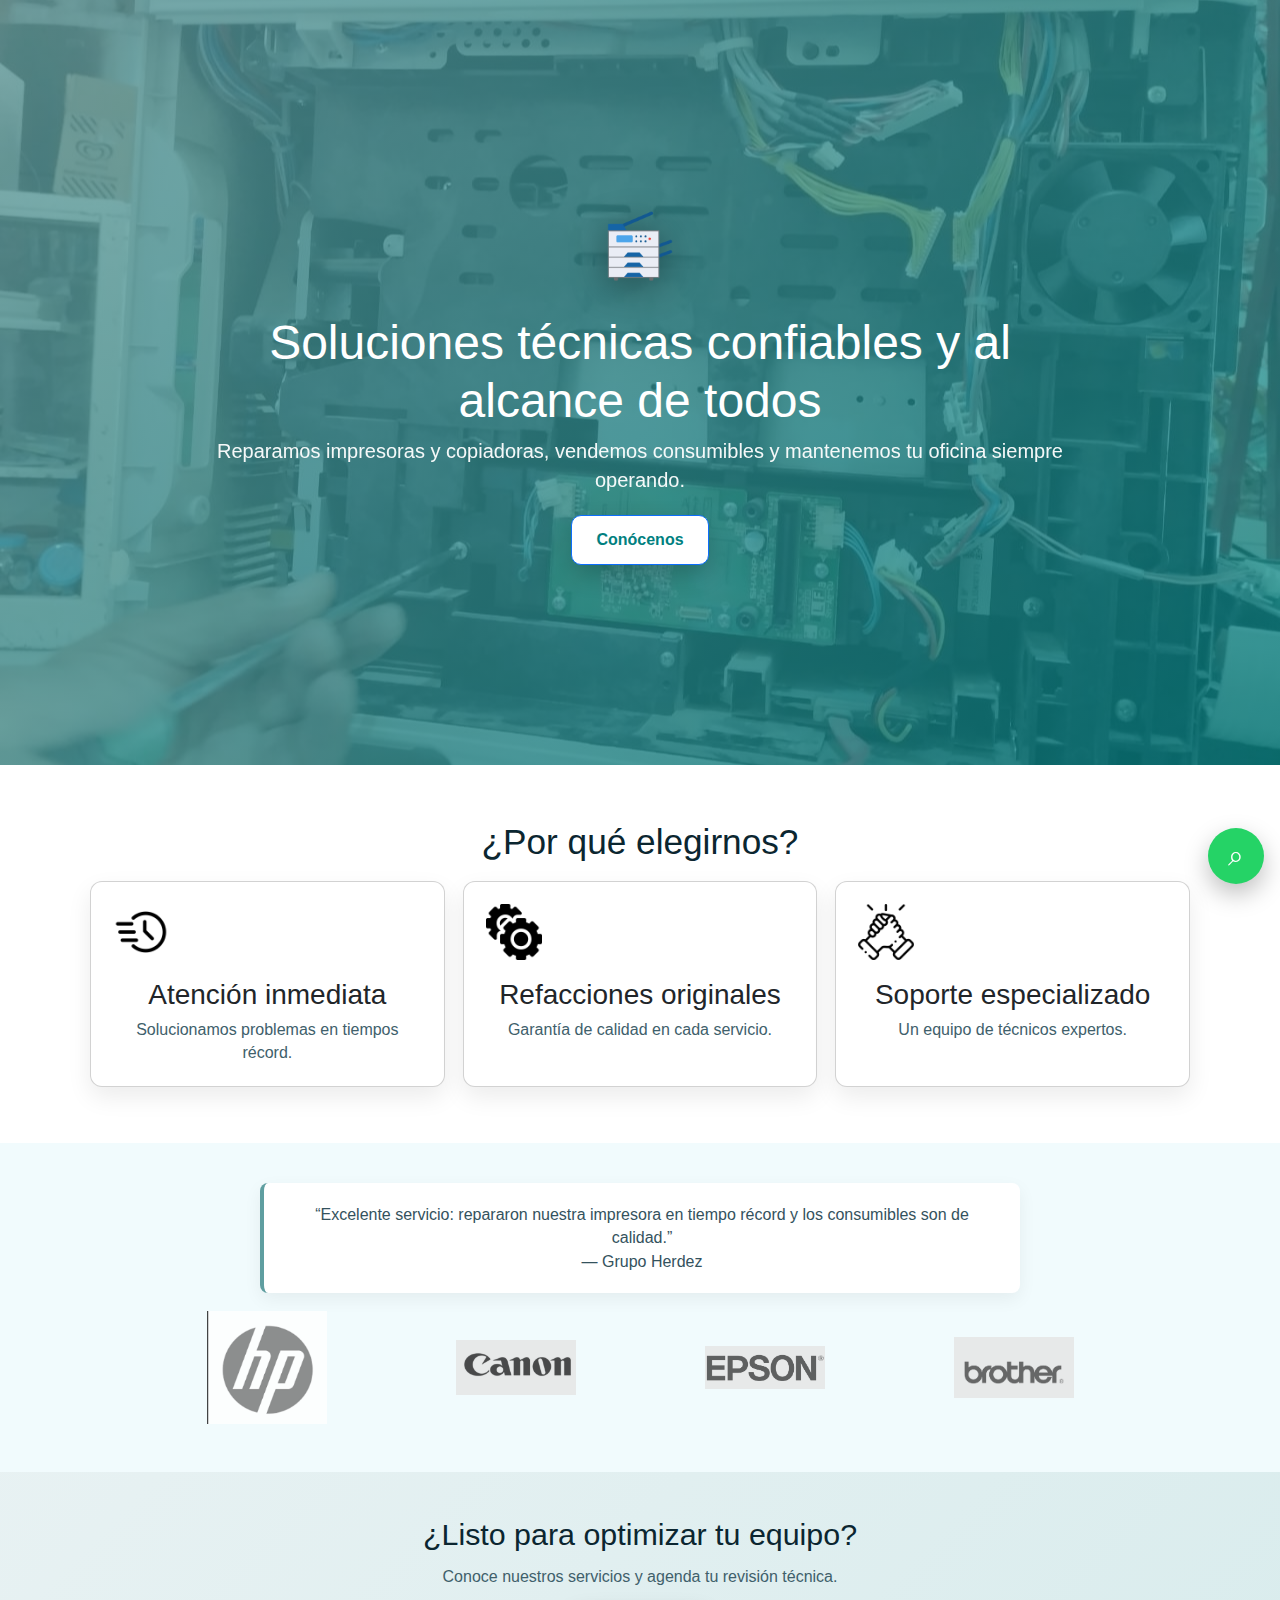
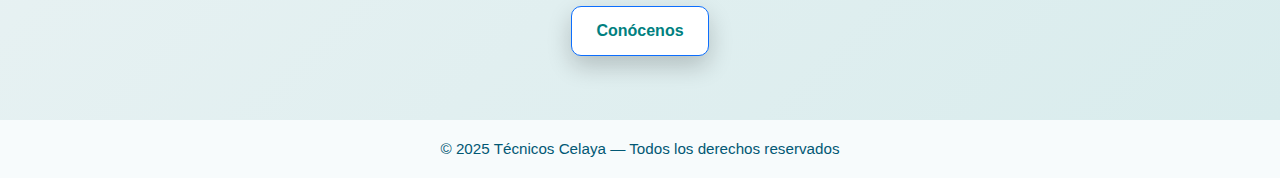
<file: index.html>
<!DOCTYPE html>
<html lang="es">
<head>
  <meta charset="UTF-8" />
  <meta name="viewport" content="width=device-width, initial-scale=1.0" />
  <title>Técnicos Celaya</title>

  <!-- SEO básico -->
  <meta name="description" content="Servicios técnicos de reparación y mantenimiento de impresoras y copiadoras en Celaya. Atención inmediata, refacciones originales y soporte especializado." />
  <meta property="og:title" content="Técnicos Celaya" />
  <meta property="og:description" content="Soluciones técnicas confiables y al alcance de todos." />
  <meta property="og:type" content="website" />
  <meta property="og:url" content="./" />

  <link rel="icon" href="favicon.ico" />


  <link href="https://cdn.jsdelivr.net/npm/bootstrap@5.3.3/dist/css/bootstrap.min.css" rel="stylesheet">


  <link rel="stylesheet" href="estilos/landing.css" />
</head>
<body>



  <header class="hero" role="banner" aria-label="Sección principal">
    <div class="hero-inner">
      <img class="logo-hero" src="imagenes/fotocopia.png" alt="Logo Técnicos Celaya" />
      <h1>Soluciones técnicas confiables y al alcance de todos</h1>
      <p class="tagline">Reparamos impresoras y copiadoras, vendemos consumibles y mantenemos tu oficina siempre operando.</p>
      <a href="home.html" class="btn btn-primary" aria-label="Ir a la página con información completa">Conócenos</a>
    </div>
  </header>

  <section class="beneficios" aria-label="Beneficios">
    <h2>¿Por qué elegirnos?</h2>
    <div class="cards">
      <article class="card">
        <img src="imagenes/rapidez.png" alt="Rapidez" />
        <h3>Atención inmediata</h3>
        <p>Solucionamos problemas en tiempos récord.</p>
      </article>
      <article class="card">
        <img src="imagenes/refacciones.png" alt="Refacciones" />
        <h3>Refacciones originales</h3>
        <p>Garantía de calidad en cada servicio.</p>
      </article>
      <article class="card">
        <img src="imagenes/soporte.png" alt="Soporte" />
        <h3>Soporte especializado</h3>
        <p>Un equipo de técnicos expertos.</p>
      </article>
    </div>
  </section>

  <section class="social-proof" aria-label="Opiniones y confianza">
    <blockquote>
      “Excelente servicio: repararon nuestra impresora en tiempo récord y los consumibles son de calidad.”
      <br>— Grupo Herdez
    </blockquote>
    <div class="logos" aria-label="Marcas con las que trabajamos">
      <img src="imagenes/hp.png" alt="HP" />
      <img src="imagenes/canon.png" alt="Canon" />
      <img src="imagenes/epson.png" alt="Epson" />
      <img src="imagenes/brother.png" alt="Brother" />
    </div>
  </section>


  <section class="cta-final" aria-label="Llamado a la acción">
    <h3>¿Listo para optimizar tu equipo?</h3>
    <p>Conoce nuestros servicios y agenda tu revisión técnica.</p>
    <a href="home.html" class="btn btn-primary" aria-label="Ir a la página con información completa">Conócenos</a>
  </section>


  <a class="wa" href="https://wa.me/5214611234567?text=Hola%20T%C3%A9cnicos%20Celaya,%20quiero%20una%20cotizaci%C3%B3n" target="_blank" rel="noopener" aria-label="Contáctanos por WhatsApp">⌕</a>

  <footer>
    © 2025 Técnicos Celaya — Todos los derechos reservados
  </footer>

  <!-- Bootstrap JS -->
  <script src="https://cdn.jsdelivr.net/npm/bootstrap@5.3.3/dist/js/bootstrap.bundle.min.js"></script>
</body>
</html>
</file>
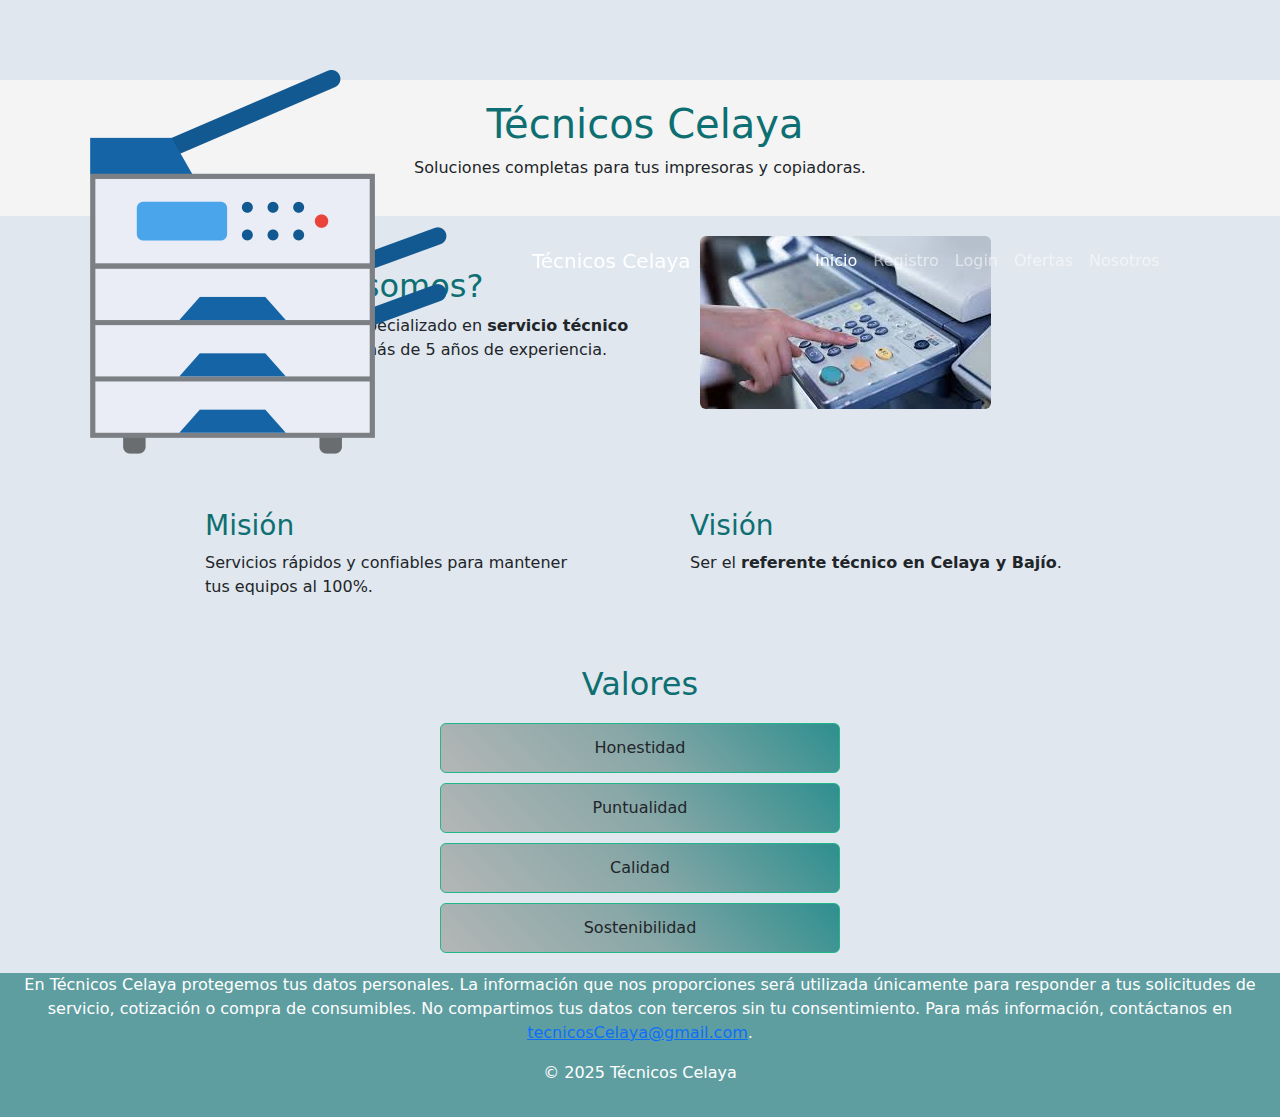
<file: aboutus.html>
<!DOCTYPE html>
<html lang="es">
<head>
  <meta charset="UTF-8" />
  <meta name="viewport" content="width=device-width, initial-scale=1.0"/>
  <title>Sobre nosotros | Técnicos Celaya</title>

  <!-- Bootstrap 5 -->
  <link href="https://cdn.jsdelivr.net/npm/bootstrap@5.3.3/dist/css/bootstrap.min.css" rel="stylesheet">

  <!-- Estilos propios -->
  <link rel="stylesheet" href="estilos/estilo.css">
  <link rel="stylesheet" href="estilos/menu.css">
  <link rel="stylesheet" href="estilos/aboutus.css">

</head>

<body>

  <!-- MENÚ BOOTSTRAP -->
  <nav class="navbar navbar-expand-lg navbar-dark fixed-top navbar-celaya">
  <div class="container-fluid">
    <a class="navbar-brand d-flex align-items-center" href="index.html" aria-label="Ir a inicio">
      <img src="imagenes/fotocopia.png" alt="Logo Técnicos Celaya" class="me-2">
      Técnicos Celaya
    </a>

    <button class="navbar-toggler" type="button" data-bs-toggle="collapse"
            data-bs-target="#menuPrincipal" aria-controls="menuPrincipal"
            aria-expanded="false" aria-label="Abrir menú de navegación">
      <span class="navbar-toggler-icon"></span>
    </button>

    <div class="collapse navbar-collapse justify-content-center" id="menuPrincipal">
      <ul class="navbar-nav mx-auto mb-2 mb-lg-0">
        <li class="nav-item"><a class="nav-link active" aria-current="page" href="home.html">Inicio</a></li>
        <li class="nav-item"><a class="nav-link" href="registro.html">Registro</a></li>
        <li class="nav-item"><a class="nav-link" href="login.html">Login</a></li>
        <li class="nav-item"><a class="nav-link" href="ofertas.html">Ofertas</a></li>
        <li class="nav-item"><a class="nav-link" href="aboutus.html">Nosotros</a></li>
      </ul>
    </div>
  </div>
</nav>

  <main>
    <section class="inicial">
      <h1>Técnicos Celaya</h1>
      <p>Soluciones completas para tus impresoras y copiadoras.</p>
    </section>

    <section class="contenedor quienes-somos">
      <div class="texto">
        <h2>¿Quiénes somos?</h2>
        <p>Somos un equipo especializado en <strong>servicio técnico de impresión</strong> con más de 5 años de experiencia.</p>
      </div>
      <div class="imagen">
        <img src="imagenes/trabajador.jpeg" alt="Equipo técnico en impresión">
      </div>
    </section>

    <section class="contenedor grid-2">
      <article>
        <h3>Misión</h3>
        <p>Servicios rápidos y confiables para mantener tus equipos al 100%.</p>
      </article>
      <article>
        <h3>Visión</h3>
        <p>Ser el <strong>referente técnico en Celaya y Bajío</strong>.</p>
      </article>
    </section>

    <section class="contenedor">
      <h2 id="valores">Valores</h2>
      <ul class="lista">
        <li>Honestidad</li>
        <li>Puntualidad</li>
        <li>Calidad</li>
        <li>Sostenibilidad</li>
      </ul>
    </section>
  </main>

  <footer>
    <p>
      En Técnicos Celaya protegemos tus datos personales. La información que nos
      proporciones será utilizada únicamente para responder a tus solicitudes de
      servicio, cotización o compra de consumibles. No compartimos tus datos con
      terceros sin tu consentimiento. Para más información, contáctanos en 
      <a href="mailto:tecnicosCelaya@gmail.com">tecnicosCelaya@gmail.com</a>.
    </p>
    <p>© 2025 Técnicos Celaya</p>
  </footer>

  <!-- JS Bootstrap -->
  <script src="https://cdn.jsdelivr.net/npm/bootstrap@5.3.3/dist/js/bootstrap.bundle.min.js"></script>

  <script>
    (function() {
      const navbar = document.querySelector(".navbar");
      let lastScrollY = window.scrollY;

      window.addEventListener("scroll", () => {
        if (window.scrollY > lastScrollY && window.scrollY > 50) {
          navbar.classList.add("hide-on-scroll");
        } else {
          navbar.classList.remove("hide-on-scroll");
        }
        lastScrollY = window.scrollY;
      });
    })();
  </script>

</body>
</html>
</file>
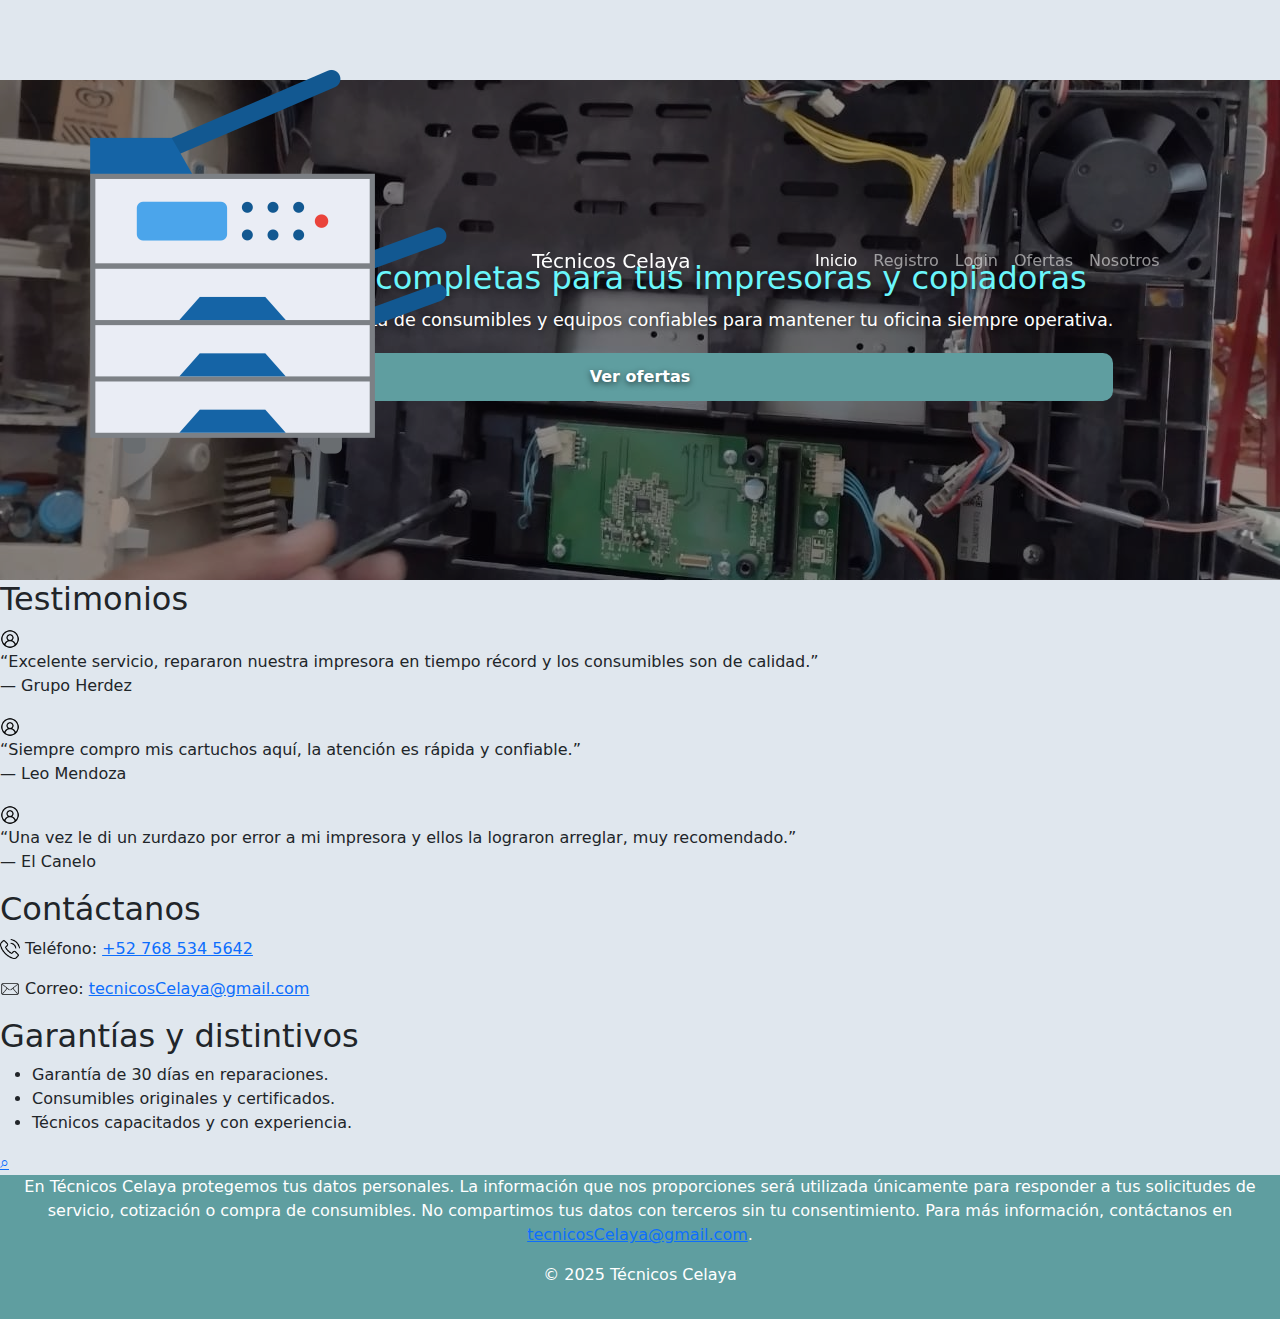
<file: home.html>
<!doctype html>
<html lang="es">
  <head>
    <meta charset="utf-8" />
    <title>Soluciones completas para tus impresoras y copiadoras</title>

    <!-- Bootstrap 5 CSS -->
    <link href="https://cdn.jsdelivr.net/npm/bootstrap@5.3.3/dist/css/bootstrap.min.css" rel="stylesheet">

    <!--  estilos -->
    <link rel="stylesheet" href="estilos/estilo.css">
    <link rel="stylesheet" href="estilos/menu.css">

    <meta name="viewport" content="width=device-width, initial-scale=1.0" />
  </head>
  <body>

    <!-- NAVBAR BOOTSTRAP -->
    <nav class="navbar navbar-expand-lg navbar-dark fixed-top navbar-celaya">
  <div class="container-fluid">
    <a class="navbar-brand d-flex align-items-center" href="index.html" aria-label="Ir a inicio">
      <img src="imagenes/fotocopia.png" alt="Logo Técnicos Celaya" class="me-2">
      Técnicos Celaya
    </a>

    <button class="navbar-toggler" type="button" data-bs-toggle="collapse"
            data-bs-target="#menuPrincipal" aria-controls="menuPrincipal"
            aria-expanded="false" aria-label="Abrir menú de navegación">
      <span class="navbar-toggler-icon"></span>
    </button>

    <div class="collapse navbar-collapse justify-content-center" id="menuPrincipal">
      <ul class="navbar-nav mx-auto mb-2 mb-lg-0">
        <li class="nav-item"><a class="nav-link active" aria-current="page" href="home.html">Inicio</a></li>
        <li class="nav-item"><a class="nav-link" href="registro.html">Registro</a></li>
        <li class="nav-item"><a class="nav-link" href="login.html">Login</a></li>
        <li class="nav-item"><a class="nav-link" href="ofertas.html">Ofertas</a></li>
        <li class="nav-item"><a class="nav-link" href="aboutus.html">Nosotros</a></li>
      </ul>
    </div>
  </div>
</nav>


    <script>
      (function() {
        const navbar = document.querySelector(".navbar");
        let lastScrollY = window.scrollY;

        window.addEventListener("scroll", () => {
          if (window.scrollY > lastScrollY && window.scrollY > 50) {
            navbar.classList.add("hide-on-scroll");   // hacia abajo -> ocultar
          } else {
            navbar.classList.remove("hide-on-scroll"); // hacia arriba -> mostrar
          }
          lastScrollY = window.scrollY;
        });
      })();
    </script>

    <main>
      <section class="hero">
        <img src="imagenes/copiadora.jpg" alt="Copiadora en reparación" />
        <div class="hero-text">
          <h1>Soluciones completas para tus impresoras y copiadoras</h1>
          <p>Reparación rápida, venta de consumibles y equipos confiables para mantener tu oficina siempre operativa.</p>
          <a href="ofertas.html" class="btn-cta">Ver ofertas</a>
        </div>
      </section>

      <h2>Testimonios</h2>
      <blockquote>
        <img src="imagenes/avatar.png" width="20" height="20" alt="Cliente" loading="lazy"><br>
        “Excelente servicio, repararon nuestra impresora en tiempo récord y los consumibles son de calidad.”<br>
        — Grupo Herdez
      </blockquote>

      <blockquote>
        <img src="imagenes/avatar.png" width="20" height="20" alt="Cliente" loading="lazy"><br>
        “Siempre compro mis cartuchos aquí, la atención es rápida y confiable.”<br>
        — Leo Mendoza
      </blockquote>

      <blockquote>
        <img src="imagenes/avatar.png" width="20" height="20" alt="Cliente" loading="lazy"><br>
        “Una vez le di un zurdazo por error a mi impresora y ellos la lograron arreglar, muy recomendado.”<br>
        — El Canelo
      </blockquote>

      <h2>Contáctanos</h2>
      <div>
        <p>
          <img src="imagenes/llamada-telefonica.png" width="20" height="20" alt="Teléfono" loading="lazy">
          Teléfono: <a href="tel:+527685345642">+52 768 534 5642</a>
        </p>
        <p>
          <img src="imagenes/correo.png" width="20" height="20" alt="Correo" loading="lazy">
          Correo: <a href="mailto:tecnicosCelaya@gmail.com">tecnicosCelaya@gmail.com</a>
        </p>
      </div>

      <h2>Garantías y distintivos</h2>
      <ul>
        <li>Garantía de 30 días en reparaciones.</li>
        <li>Consumibles originales y certificados.</li>
        <li>Técnicos capacitados y con experiencia.</li>
      </ul>
    </main>
    
    <a class="wa" href="https://wa.me/5214611234567?text=Hola%20T%C3%A9cnicos%20Celaya,%20quiero%20una%20cotizaci%C3%B3n" target="_blank" rel="noopener" aria-label="Contáctanos por WhatsApp">⌕</a>
    <footer>
      <p>
        En Técnicos Celaya protegemos tus datos personales. La información que nos
        proporciones será utilizada únicamente para responder a tus solicitudes de
        servicio, cotización o compra de consumibles. No compartimos tus datos con
        terceros sin tu consentimiento. Para más información, contáctanos en 
        <a href="mailto:tecnicosCelaya@gmail.com">tecnicosCelaya@gmail.com</a>.
      </p>
      <p>© 2025 Técnicos Celaya</p>
    </footer>

    <!-- Bootstrap 5 JS -->
    <script src="https://cdn.jsdelivr.net/npm/bootstrap@5.3.3/dist/js/bootstrap.bundle.min.js"></script>
  </body>
</html>
</file>
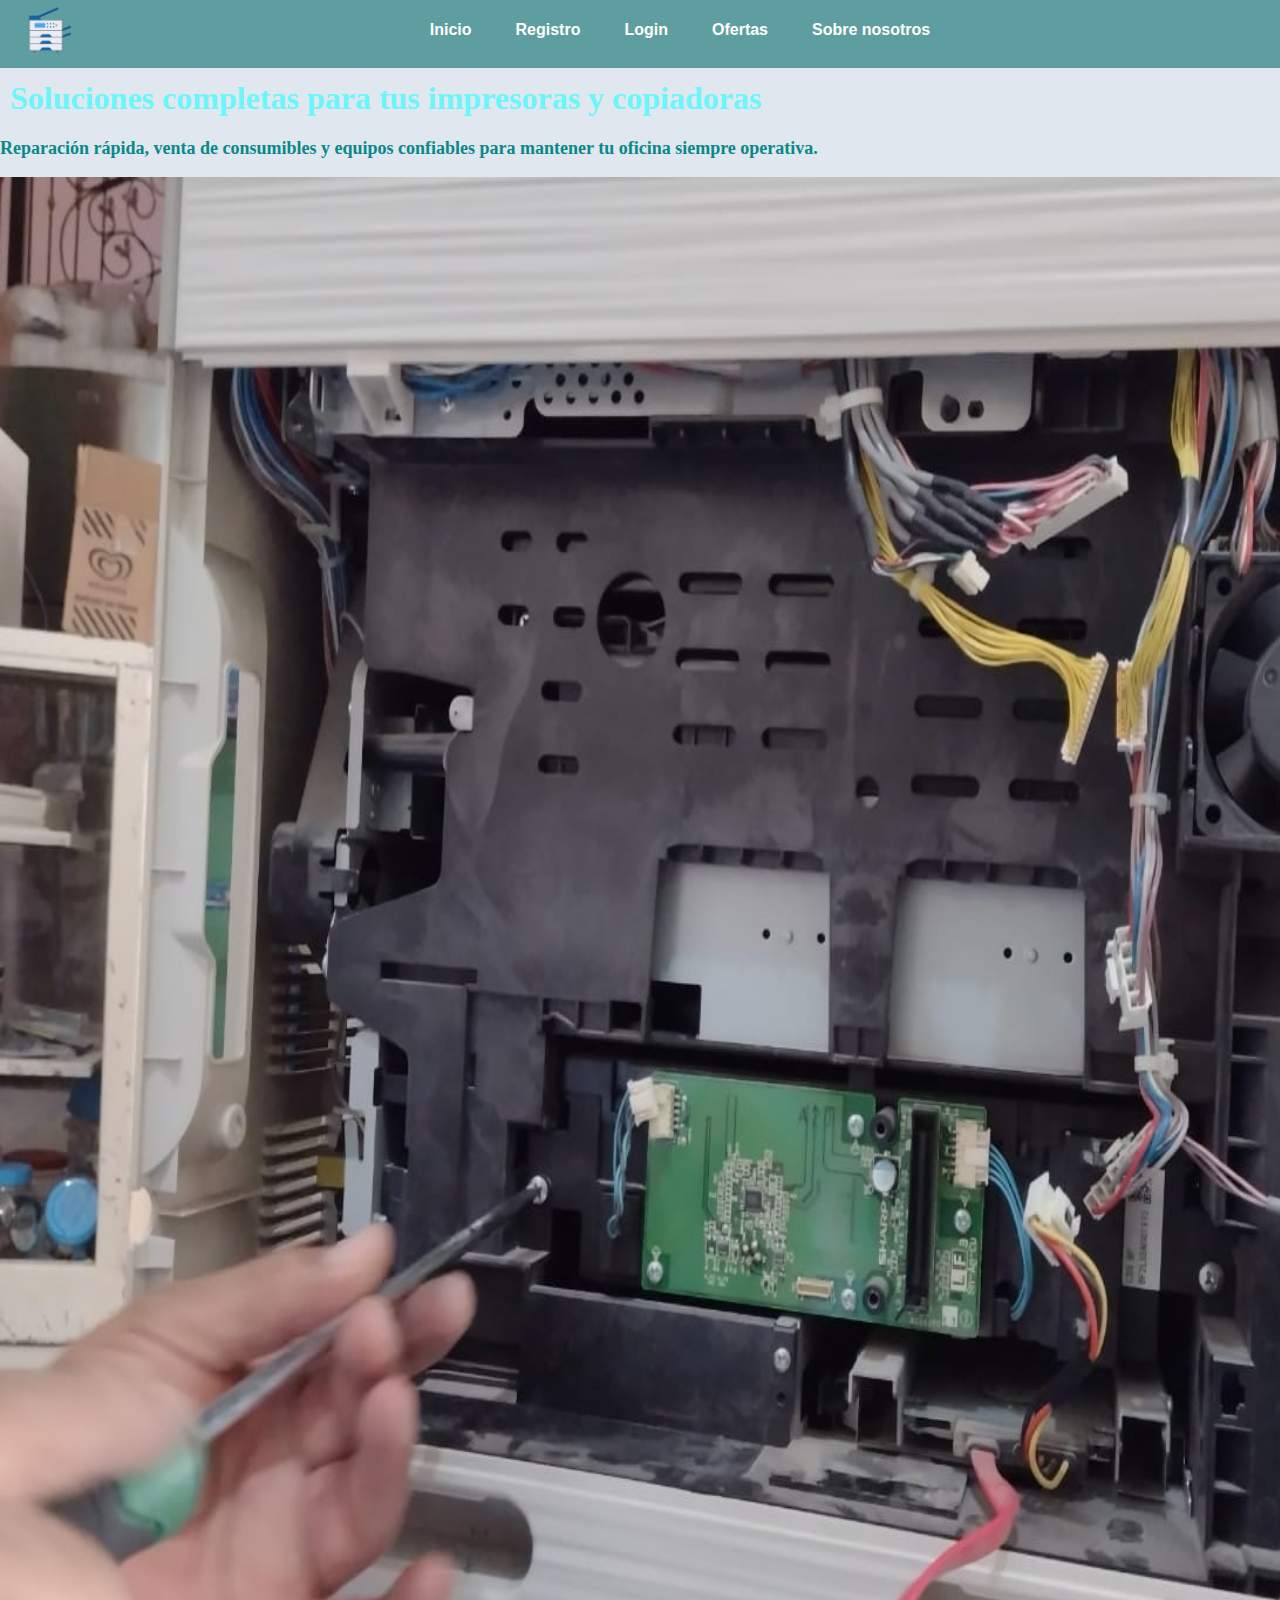
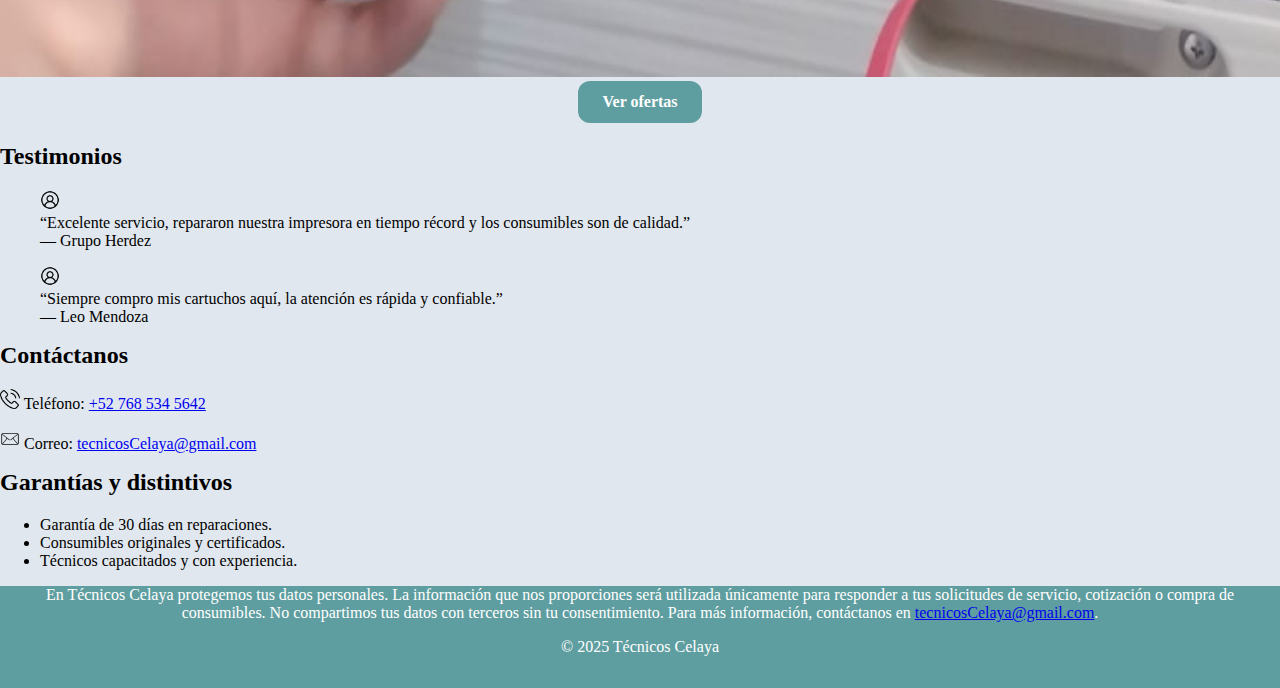
<file: landing page.html>
<!doctype html>
<html lang="es">
<head>
  <meta charset="utf-8" />
  <title>Soluciones completas para tus impresoras y copiadoras</title>
  <link rel="stylesheet" href="estilos/estilo.css">
  <link rel="stylesheet" href="estilos/menu.css">
  <meta name="viewport" content="width=device-width, initial-scale=1.0" />
</head>


<body>
  <header>
    <img src="imagenes/fotocopia.png" alt="Logo Técnicos Celaya" class="logo">
    <nav id="menu">
      <a href="landing page.html" aria-current="page">Inicio</a>
      <a href="registro.html">Registro</a>
      <a href="login.html">Login</a>
      <a href="ofertas.html">Ofertas</a>
      <a href="aboutus.html">Sobre nosotros</a>
    </nav>
  </header>
  <script>
(function() {
  const header = document.querySelector("header");
  let lastScrollY = window.scrollY;
  window.addEventListener("scroll", () => {
    if (window.scrollY > lastScrollY && window.scrollY > 50) {
      // Scrollea hacia abajo -> ocultar header
      header.classList.add("hide-on-scroll");
    } else {
      // Scrollea hacia arriba -> mostrar header
      header.classList.remove("hide-on-scroll");
    }
    lastScrollY = window.scrollY;
  });
})();
</script>

  <h1>
    Soluciones completas para tus impresoras y copiadoras
  </h1>
  <p id="sub">
    Reparación rápida, venta de consumibles y equipos confiables para mantener tu oficina siempre operativa.
  </p>
  <img src="imagenes/copiadora.jpg" alt="copiadora en reparación" width="1500" height="1500"><br>

  <!-- Botón CTA a ofertas -->
  <div style="margin:20px 0; text-align:center;">
    <a href="ofertas.html" class="btn-ofertas">Ver ofertas</a>
  </div>

  <!-- (Se movieron Beneficios, Tabla de precios y Cotización a ofertas.html) -->

  <h2>Testimonios</h2>
  <blockquote>
    <img src="imagenes/avatar.png" width="20" height="20" alt="Cliente"><br>
    “Excelente servicio, repararon nuestra impresora en tiempo récord y los consumibles son de calidad.”<br>
    — Grupo Herdez
  </blockquote>

  <blockquote>
    <img src="imagenes/avatar.png" width="20" height="20" alt="Cliente"><br>
    “Siempre compro mis cartuchos aquí, la atención es rápida y confiable.”<br>
    — Leo Mendoza
  </blockquote>

  <h2>Contáctanos</h2>
  <div>
    <p>
      <img src="imagenes/llamada-telefonica.png" width="20" height="20" alt="Teléfono">
      Teléfono: <a href="tel:+527685345642">+52 768 534 5642</a>
    </p>
    <p>
      <img src="imagenes/correo.png" width="20" height="20" alt="Correo">
      Correo: <a href="mailto:tecnicosCelaya@gmail.com">tecnicosCelaya@gmail.com</a>
    </p>
  </div>

  <h2>Garantías y distintivos</h2>
  <ul>
    <li>Garantía de 30 días en reparaciones.</li>
    <li>Consumibles originales y certificados.</li>
    <li>Técnicos capacitados y con experiencia.</li>
  </ul>

  <footer>
    <p>
      En Técnicos Celaya protegemos tus datos personales. La información que nos
      proporciones será utilizada únicamente para responder a tus solicitudes de
      servicio, cotización o compra de consumibles. No compartimos tus datos con
      terceros sin tu consentimiento. Para más información, contáctanos en 
      <a href="mailto:tecnicosCelaya@gmail.com">tecnicosCelaya@gmail.com</a>.
    </p>
    <p>© 2025 Técnicos Celaya</p>
  </footer>

  <!-- Estilos rápidos para el botón -->
  <style>
    .btn-ofertas {
      display: inline-block;
      background-color: cadetblue;
      color: #fff;
      padding: 12px 24px;
      border-radius: 12px;
      font-weight: bold;
      text-decoration: none;
      transition: filter .2s ease;
    }
    .btn-ofertas:hover {
      filter: brightness(1.1);
    }
  </style>
</body>
</html>
</file>
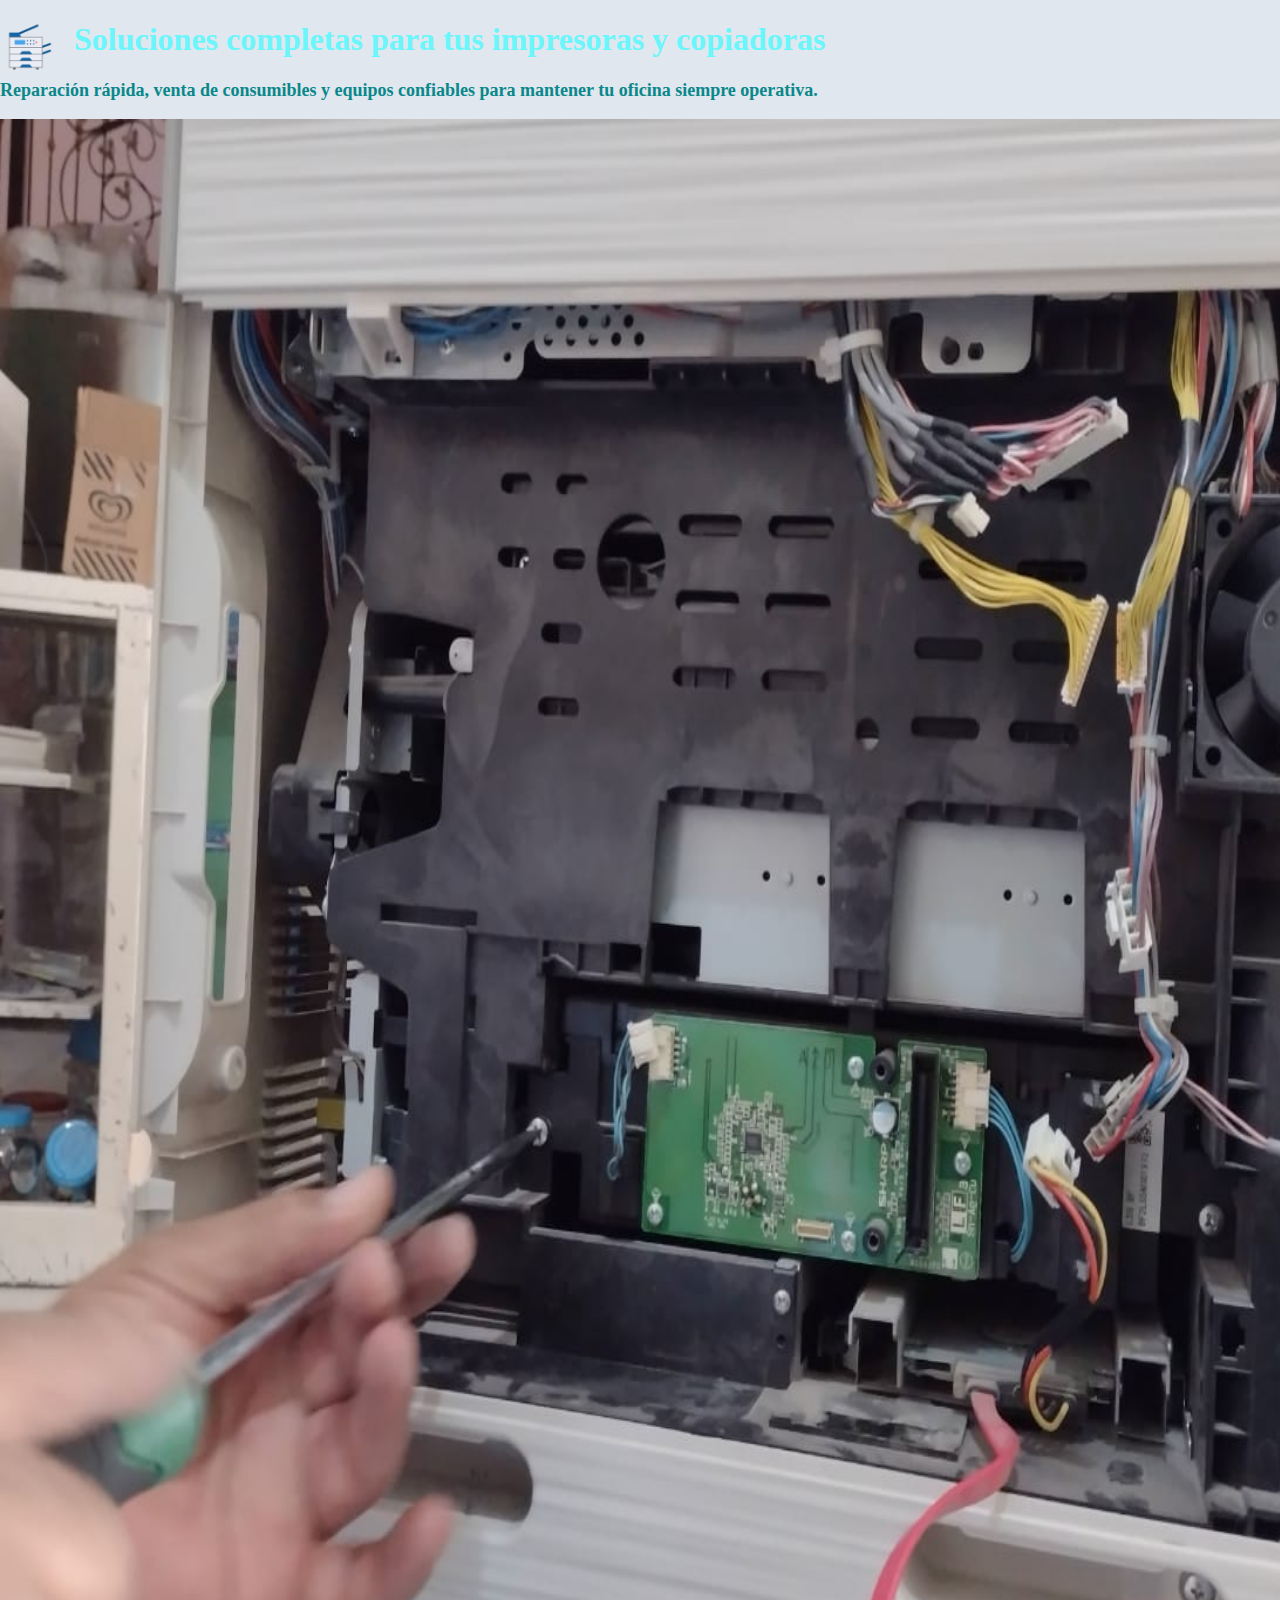
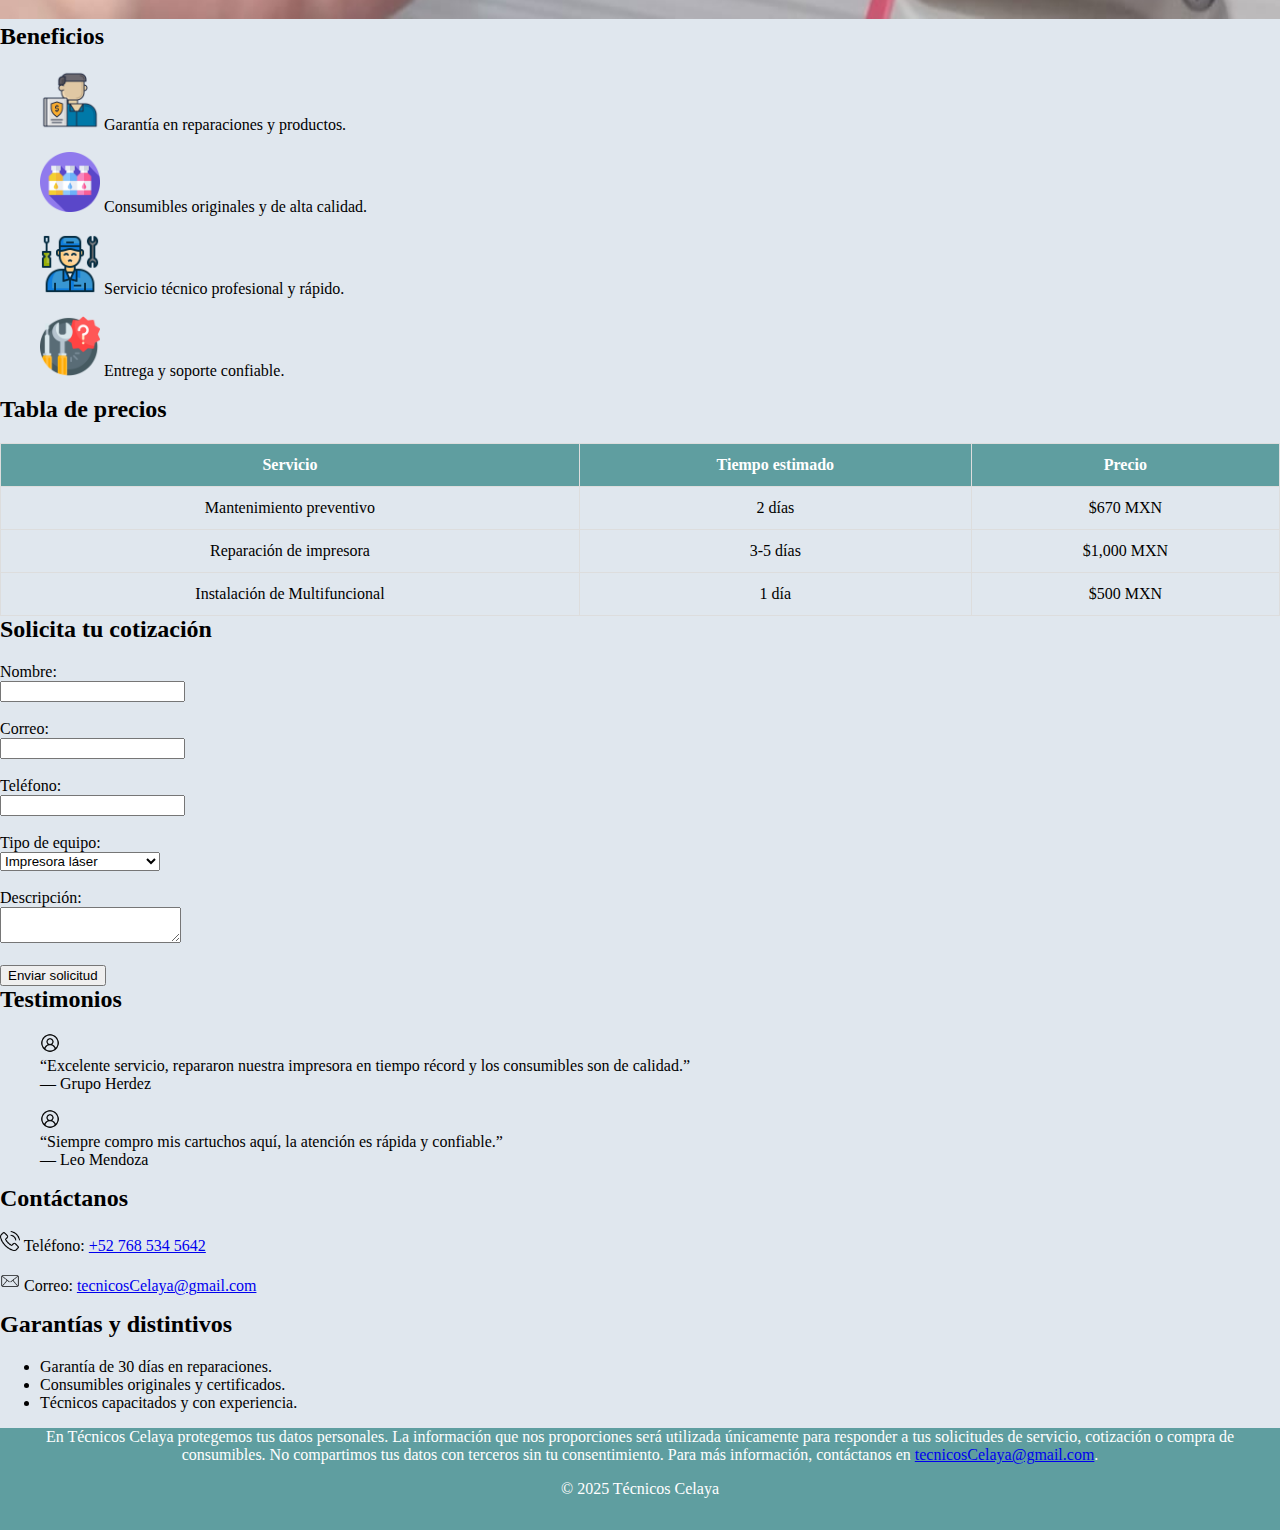
<file: leanding page.html>
<!doctype html>
<html lang="es">
<head>
  <meta charset="utf-8" />
  <title>Soluciones completas para tus impresoras y copiadoras</title>
  <link rel="stylesheet" href="estilos/estilo.css">
</head>
<body>
  <header>
    <img src="imagenes/fotocopia.png" alt="Logo Técnicos Celaya" width="60" height="60" style="vertical-align: middle;">
    <h1>
      Soluciones completas para tus impresoras y copiadoras
    </h1>
  </header>

  <p id="sub">Reparación rápida, venta de consumibles y equipos confiables para mantener tu oficina siempre operativa.</p>
  <img src="imagenes/copiadora.jpg" alt="copiadora en reparación" width="1500" height="1500"><br>

  <h2>Beneficios</h2>
  <ul class="beneficios">
    <li>
      <img src="imagenes/garantia-personal.png" width="60" height="60" alt="Técnico">
      Garantía en reparaciones y productos.
    </li><br>
    <li>
      <img src="imagenes/tinta.png" width="60" height="60" alt="Tinta">
      Consumibles originales y de alta calidad.
    </li><br>
    <li>
      <img src="imagenes/mecanico.png" width="60" height="60" alt="Mecánico">
      Servicio técnico profesional y rápido.
    </li><br>
    <li>
      <img src="imagenes/tecnico.png" width="60" height="60" alt="Soporte">
      Entrega y soporte confiable.
    </li>
  </ul>

  <h2>Tabla de precios</h2>
  <table border="1">
    <thead>
      <tr>
        <th>Servicio</th>
        <th>Tiempo estimado</th>
        <th>Precio</th>
      </tr>
    </thead>
    <tbody>
      <tr><td>Mantenimiento preventivo</td><td>2 días</td><td>$670 MXN</td></tr>
      <tr><td>Reparación de impresora</td><td>3-5 días</td><td>$1,000 MXN</td></tr>
      <tr><td>Instalación de Multifuncional</td><td>1 día</td><td>$500 MXN</td></tr>
    </tbody>
  </table>

  <h2>Solicita tu cotización</h2>
  <form>
    <label>Nombre:<br><input type="text" name="nombre" required></label><br><br>
    <label>Correo:<br><input type="email" name="correo" required></label><br><br>
    <label>Teléfono:<br><input type="tel" name="telefono"></label><br><br>
    <label>Tipo de equipo:<br>
      <select name="equipo">
        <option>Impresora láser</option>
        <option>Impresora de inyección</option>
        <option>Multifuncional</option>
        <option>Copiadora</option>
        <option>Otro</option>
      </select>
    </label><br><br>
    <label>Descripción:<br><textarea name="mensaje"></textarea></label><br><br>
    <button type="submit">Enviar solicitud</button>
  </form>

  <h2>Testimonios</h2>
  <blockquote>
    <img src="imagenes/avatar.png" width="20" height="20" alt="Cliente"><br>
    “Excelente servicio, repararon nuestra impresora en tiempo récord y los consumibles son de calidad.”<br>
    — Grupo Herdez
  </blockquote>

  <blockquote>
    <img src="imagenes/avatar.png" width="20" height="20" alt="Cliente"><br>
    “Siempre compro mis cartuchos aquí, la atención es rápida y confiable.”<br>
    — Leo Mendoza
  </blockquote>

  <h2>Contáctanos</h2>
  <div>
    <p>
      <img src="imagenes/llamada-telefonica.png" width="20" height="20" alt="Teléfono">
      Teléfono: <a href="tel:+527685345642">+52 768 534 5642</a>
    </p>
    <p>
      <img src="imagenes/correo.png" width="20" height="20" alt="Correo">
      Correo: <a href="mailto:tecnicosCelaya@gmail.com">tecnicosCelaya@gmail.com</a>
    </p>
  </div>

  <h2>Garantías y distintivos</h2>
  <ul>
    <li>Garantía de 30 días en reparaciones.</li>
    <li>Consumibles originales y certificados.</li>
    <li>Técnicos capacitados y con experiencia.</li>
  </ul>

  <footer>
    <p>
      En Técnicos Celaya protegemos tus datos personales. La información que nos
      proporciones será utilizada únicamente para responder a tus solicitudes de
      servicio, cotización o compra de consumibles. No compartimos tus datos con
      terceros sin tu consentimiento. Para más información, contáctanos en 
      <a href="mailto:tecnicosCelaya@gmail.com">tecnicosCelaya@gmail.com</a>.
    </p>
    <p>© 2025 Técnicos Celaya</p>
  </footer>
</body>
</html>
</file>
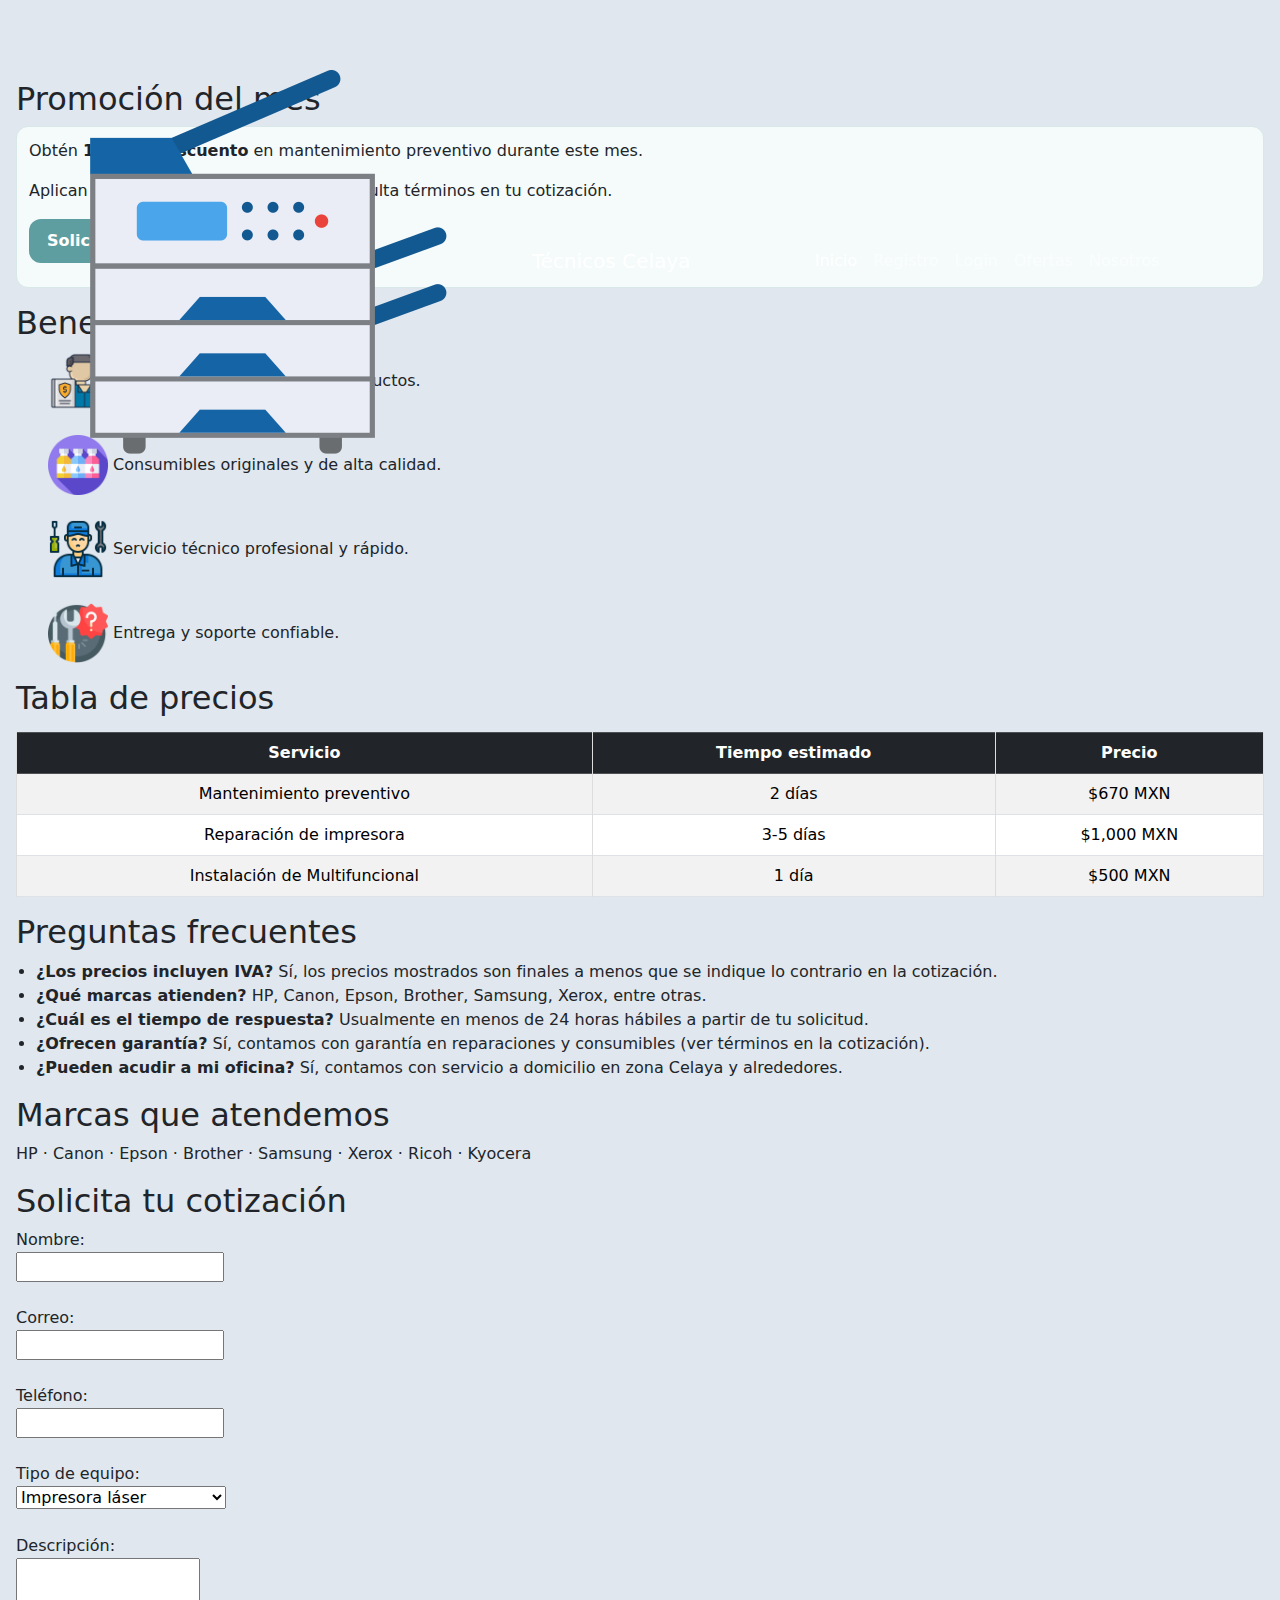
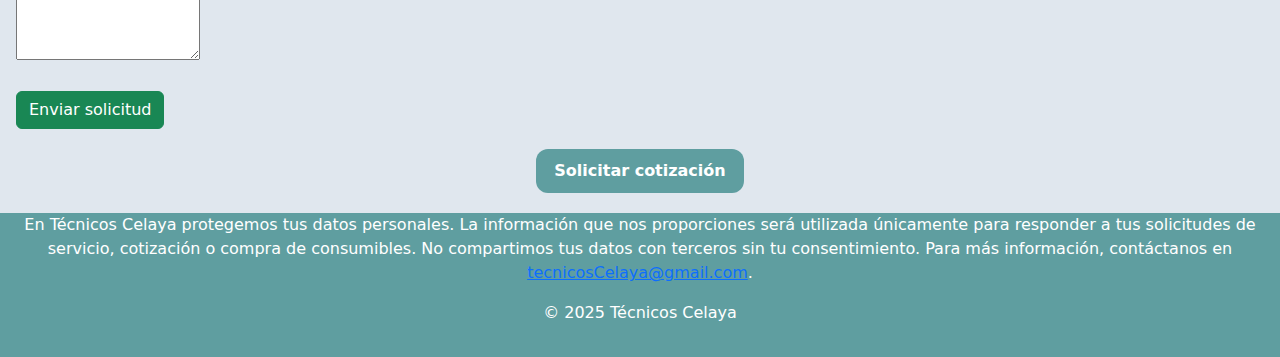
<file: ofertas.html>
<!doctype html>
<html lang="es">
<head>
  <meta charset="utf-8" />
  <title>Ofertas | Técnicos Celaya</title>
  <meta name="viewport" content="width=device-width, initial-scale=1.0" />

  <!-- Bootstrap 5 -->
  <link href="https://cdn.jsdelivr.net/npm/bootstrap@5.3.3/dist/css/bootstrap.min.css" rel="stylesheet">

  <!-- Estilos del proyecto -->
  <link rel="stylesheet" href="estilos/estilo.css">
  <link rel="stylesheet" href="estilos/menu.css">
  <link rel="stylesheet" href="estilos/ofertas.css">
</head>

<body>

  <!-- NAVBAR BOOTSTRAP -->
  <nav class="navbar navbar-expand-lg navbar-dark fixed-top navbar-celaya">
  <div class="container-fluid">
    <a class="navbar-brand d-flex align-items-center" href="home.html" aria-label="Ir a inicio">
      <img src="imagenes/fotocopia.png" alt="Logo Técnicos Celaya" class="me-2">
      Técnicos Celaya
    </a>

    <button class="navbar-toggler" type="button" data-bs-toggle="collapse"
            data-bs-target="#menuPrincipal" aria-controls="menuPrincipal"
            aria-expanded="false" aria-label="Abrir menú de navegación">
      <span class="navbar-toggler-icon"></span>
    </button>

    <div class="collapse navbar-collapse justify-content-center" id="menuPrincipal">
      <ul class="navbar-nav mx-auto mb-2 mb-lg-0">
        <li class="nav-item"><a class="nav-link active" aria-current="page" href="home.html">Inicio</a></li>
        <li class="nav-item"><a class="nav-link" href="registro.html">Registro</a></li>
        <li class="nav-item"><a class="nav-link" href="login.html">Login</a></li>
        <li class="nav-item"><a class="nav-link" href="ofertas.html">Ofertas</a></li>
        <li class="nav-item"><a class="nav-link" href="aboutus.html">Nosotros</a></li>
      </ul>
    </div>
  </div>
</nav>


  <script>
    (function() {
      const navbar = document.querySelector(".navbar");
      let lastScrollY = window.scrollY;

      window.addEventListener("scroll", () => {
        if (window.scrollY > lastScrollY && window.scrollY > 50) {
          navbar.classList.add("hide-on-scroll");
        } else {
          navbar.classList.remove("hide-on-scroll");
        }
        lastScrollY = window.scrollY;
      });
    })();
  </script>

  <!-- CONTENIDO PRINCIPAL -->
  <main style="margin-top:100px; padding: 0 16px;">

    <section>
      <h2>Promoción del mes</h2>
      <div class="promo">
        <p>Obtén <strong>10% de descuento</strong> en mantenimiento preventivo durante este mes.</p>
        <p>Aplican equipos de inyección y láser. Consulta términos en tu cotización.</p>
        <div style="margin: 12px 0;">
          <a href="#cotizacion" class="btn-ofertas">Solicitar ahora</a>
        </div>
      </div>
    </section>

    <h2>Beneficios</h2>
    <ul class="beneficios">
      <li>
        <img src="imagenes/garantia-personal.png" width="60" height="60" alt="Técnico">
        Garantía en reparaciones y productos.
      </li><br>
      <li>
        <img src="imagenes/tinta.png" width="60" height="60" alt="Tinta">
        Consumibles originales y de alta calidad.
      </li><br>
      <li>
        <img src="imagenes/mecanico.png" width="60" height="60" alt="Mecánico">
        Servicio técnico profesional y rápido.
      </li><br>
      <li>
        <img src="imagenes/tecnico.png" width="60" height="60" alt="Soporte">
        Entrega y soporte confiable.
      </li>
    </ul>

    <h2>Tabla de precios</h2>
    <table class="table table-bordered table-striped text-center">
      <thead class="table-dark">
        <tr>
          <th>Servicio</th>
          <th>Tiempo estimado</th>
          <th>Precio</th>
        </tr>
      </thead>
      <tbody>
        <tr><td>Mantenimiento preventivo</td><td>2 días</td><td>$670 MXN</td></tr>
        <tr><td>Reparación de impresora</td><td>3-5 días</td><td>$1,000 MXN</td></tr>
        <tr><td>Instalación de Multifuncional</td><td>1 día</td><td>$500 MXN</td></tr>
      </tbody>
    </table>

    <section>
      <h2>Preguntas frecuentes</h2>
      <ul class="faq">
        <li><strong>¿Los precios incluyen IVA?</strong> Sí, los precios mostrados son finales a menos que se indique lo contrario en la cotización.</li>
        <li><strong>¿Qué marcas atienden?</strong> HP, Canon, Epson, Brother, Samsung, Xerox, entre otras.</li>
        <li><strong>¿Cuál es el tiempo de respuesta?</strong> Usualmente en menos de 24 horas hábiles a partir de tu solicitud.</li>
        <li><strong>¿Ofrecen garantía?</strong> Sí, contamos con garantía en reparaciones y consumibles (ver términos en la cotización).</li>
        <li><strong>¿Pueden acudir a mi oficina?</strong> Sí, contamos con servicio a domicilio en zona Celaya y alrededores.</li>
      </ul>
    </section>

    <section>
      <h2>Marcas que atendemos</h2>
      <p>HP · Canon · Epson · Brother · Samsung · Xerox · Ricoh · Kyocera</p>
    </section>

    <a id="cotizacion"></a>
    <h2>Solicita tu cotización</h2>
    <form>
      <label>Nombre:<br><input type="text" name="nombre" required></label><br><br>
      <label>Correo:<br><input type="email" name="correo" required></label><br><br>
      <label>Teléfono:<br><input type="tel" name="telefono" pattern="[0-9]{10}" title="Debe contener 10 dígitos numéricos"></label><br><br>
      <label>Tipo de equipo:<br>
        <select name="equipo" required>
          <option>Impresora láser</option>
          <option>Impresora de inyección</option>
          <option>Multifuncional</option>
          <option>Copiadora</option>
          <option>Otro</option>
        </select>
      </label><br><br>
      <label>Descripción:<br><textarea name="mensaje" rows="4"></textarea></label><br><br>
      <button type="submit" class="btn btn-success">Enviar solicitud</button>
    </form>

    <div style="margin: 20px 0; text-align: center;">
      <a href="#cotizacion" class="btn-ofertas">Solicitar cotización</a>
    </div>

  </main>

  <footer>
    <p>
      En Técnicos Celaya protegemos tus datos personales. La información que nos
      proporciones será utilizada únicamente para responder a tus solicitudes de
      servicio, cotización o compra de consumibles. No compartimos tus datos con
      terceros sin tu consentimiento. Para más información, contáctanos en 
      <a href="mailto:tecnicosCelaya@gmail.com">tecnicosCelaya@gmail.com</a>.
    </p>
    <p>© 2025 Técnicos Celaya</p>
  </footer>

  <!-- Bootstrap JS -->
  <script src="https://cdn.jsdelivr.net/npm/bootstrap@5.3.3/dist/js/bootstrap.bundle.min.js"></script>
</body>
</html>
</file>
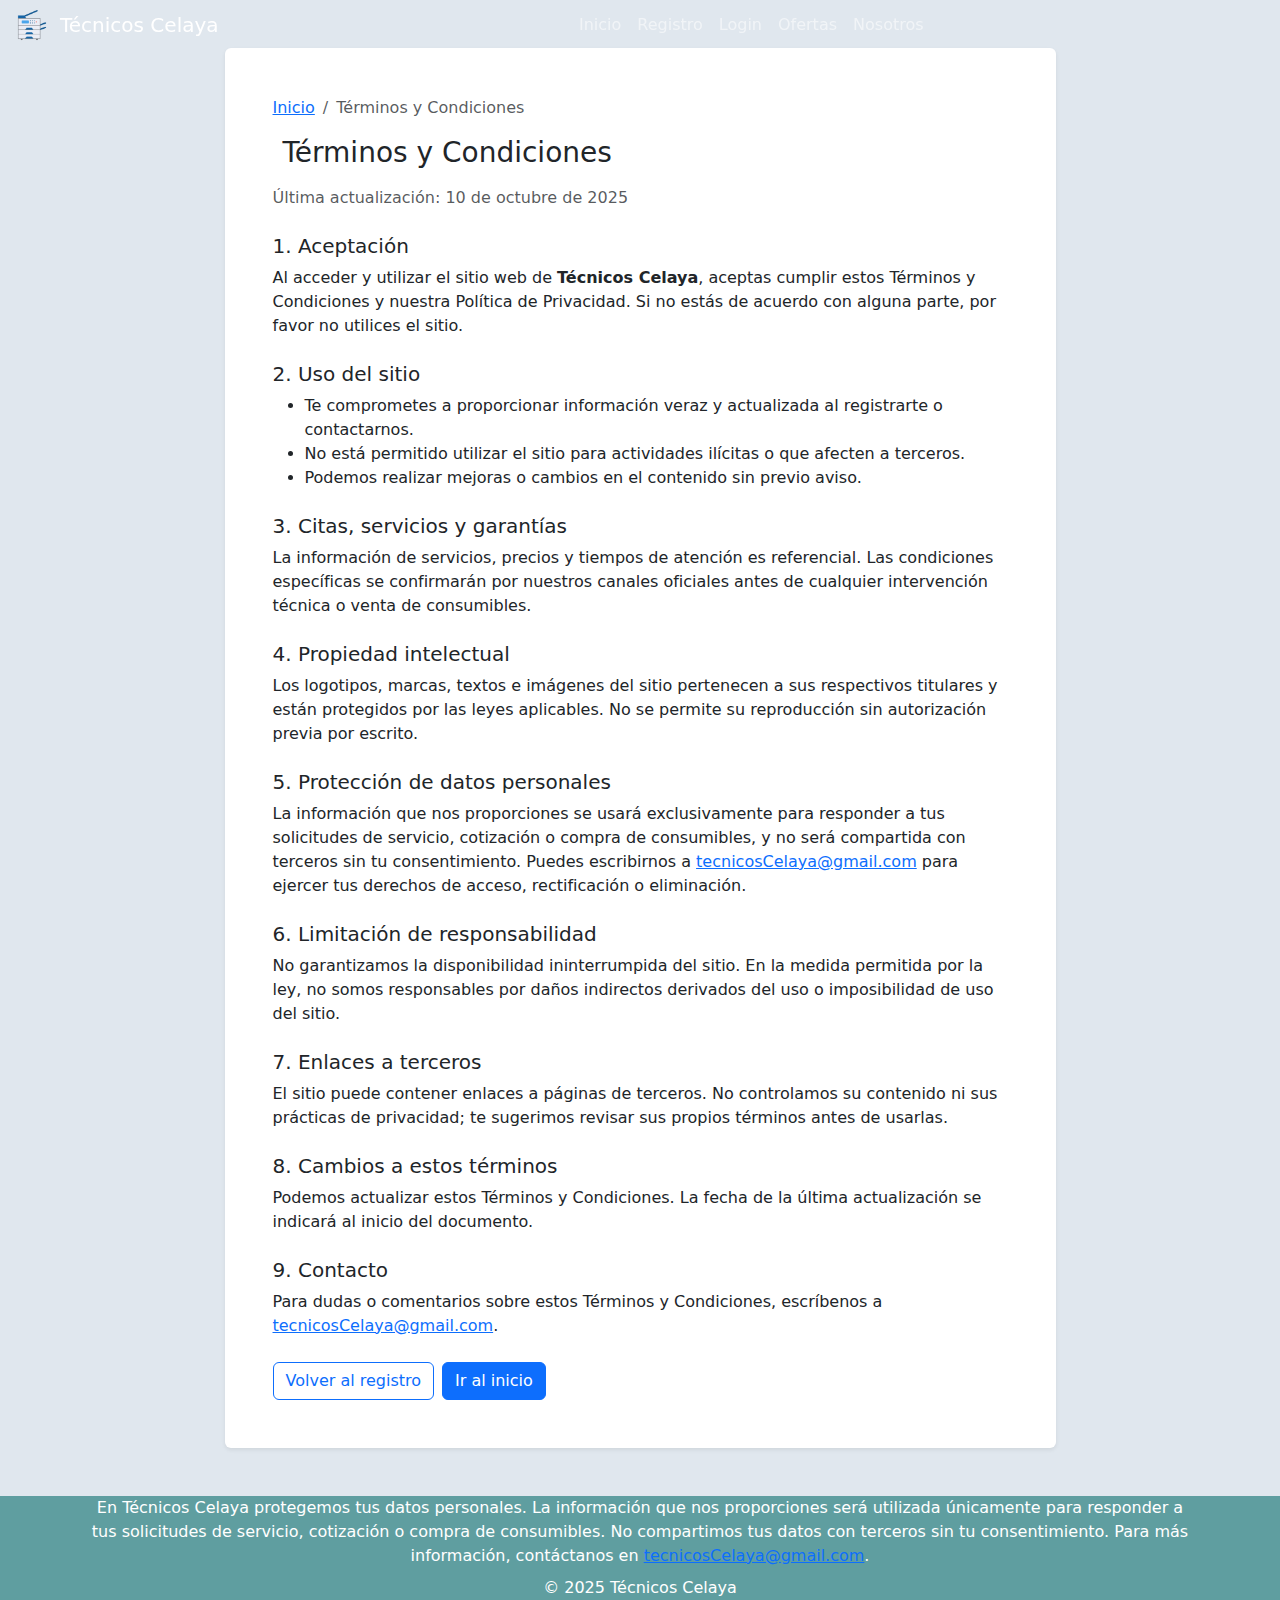
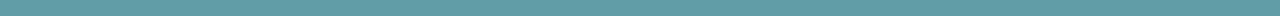
<file: terminos.html>
<!doctype html>
<html lang="es">
  <head>
    <meta charset="utf-8" />
    <title>Términos y Condiciones | Técnicos Celaya</title>
    <meta name="viewport" content="width=device-width, initial-scale=1" />

      
    <link href="https://cdn.jsdelivr.net/npm/bootstrap@5.3.3/dist/css/bootstrap.min.css" rel="stylesheet">

    <!-- Estilos del proyecto -->
    <link rel="stylesheet" href="estilos/menu.css">
    <link rel="stylesheet" href="estilos/estilo.css">

  </head>

  <body>
    <!-- NAVBAR unificada -->
    <nav class="navbar navbar-expand-lg navbar-dark fixed-top navbar-celaya">
      <div class="container-fluid">
        <a class="navbar-brand d-flex align-items-center" href="home.html" aria-label="Ir a inicio">
          <img src="imagenes/fotocopia.png" alt="Logo Técnicos Celaya" class="me-2" style="width:40px;height:40px;">
          Técnicos Celaya
        </a>
        <button class="navbar-toggler" type="button" data-bs-toggle="collapse"
                data-bs-target="#menuPrincipal" aria-controls="menuPrincipal"
                aria-expanded="false" aria-label="Abrir menú de navegación">
          <span class="navbar-toggler-icon"></span>
        </button>

        <div class="collapse navbar-collapse justify-content-center" id="menuPrincipal">
          <ul class="navbar-nav mx-auto mb-2 mb-lg-0">
            <li class="nav-item"><a class="nav-link" href="home.html" data-path="home.html">Inicio</a></li>
            <li class="nav-item"><a class="nav-link" href="registro.html" data-path="registro.html">Registro</a></li>
            <li class="nav-item"><a class="nav-link" href="login.html" data-path="login.html">Login</a></li>
            <li class="nav-item"><a class="nav-link" href="ofertas.html" data-path="ofertas.html">Ofertas</a></li>
            <li class="nav-item"><a class="nav-link" href="aboutus.html" data-path="aboutus.html">Nosotros</a></li>
           
          </ul>
        </div>
      </div>
    </nav>

    <!-- CONTENIDO -->
    <main class="container py-4 py-lg-5">
      <div class="row justify-content-center">
        <div class="col-12 col-lg-9">
          <div class="card shadow-sm border-0">
            <div class="card-body p-4 p-lg-5">
              <nav aria-label="breadcrumb" class="mb-3">
                <ol class="breadcrumb">
                  <li class="breadcrumb-item"><a href="home.html">Inicio</a></li>
                  <li class="breadcrumb-item active" aria-current="page">Términos y Condiciones</li>
                </ol>
              </nav>

              <h1 class="h3 mb-3">Términos y Condiciones</h1>
              <p class="text-muted mb-4">Última actualización: 10 de octubre de 2025</p>

              <section class="mb-4">
                <h2 class="h5">1. Aceptación</h2>
                <p>
                  Al acceder y utilizar el sitio web de <strong>Técnicos Celaya</strong>, aceptas cumplir estos Términos y Condiciones y nuestra
                  Política de Privacidad. Si no estás de acuerdo con alguna parte, por favor no utilices el sitio.
                </p>
              </section>

              <section class="mb-4">
                <h2 class="h5">2. Uso del sitio</h2>
                <ul class="mb-0">
                  <li>Te comprometes a proporcionar información veraz y actualizada al registrarte o contactarnos.</li>
                  <li>No está permitido utilizar el sitio para actividades ilícitas o que afecten a terceros.</li>
                  <li>Podemos realizar mejoras o cambios en el contenido sin previo aviso.</li>
                </ul>
              </section>

              <section class="mb-4">
                <h2 class="h5">3. Citas, servicios y garantías</h2>
                <p>
                  La información de servicios, precios y tiempos de atención es referencial. Las condiciones específicas se
                  confirmarán por nuestros canales oficiales antes de cualquier intervención técnica o venta de consumibles.
                </p>
              </section>

              <section class="mb-4">
                <h2 class="h5">4. Propiedad intelectual</h2>
                <p>
                  Los logotipos, marcas, textos e imágenes del sitio pertenecen a sus respectivos titulares y están protegidos por
                  las leyes aplicables. No se permite su reproducción sin autorización previa por escrito.
                </p>
              </section>

              <section class="mb-4">
                <h2 class="h5">5. Protección de datos personales</h2>
                <p>
                  La información que nos proporciones se usará exclusivamente para responder a tus solicitudes de servicio,
                  cotización o compra de consumibles, y no será compartida con terceros sin tu consentimiento.
                  Puedes escribirnos a <a href="mailto:tecnicosCelaya@gmail.com">tecnicosCelaya@gmail.com</a> para ejercer tus derechos de acceso, rectificación o eliminación.
                </p>
              </section>

              <section class="mb-4">
                <h2 class="h5">6. Limitación de responsabilidad</h2>
                <p>
                  No garantizamos la disponibilidad ininterrumpida del sitio. En la medida permitida por la ley, no somos
                  responsables por daños indirectos derivados del uso o imposibilidad de uso del sitio.
                </p>
              </section>

              <section class="mb-4">
                <h2 class="h5">7. Enlaces a terceros</h2>
                <p>
                  El sitio puede contener enlaces a páginas de terceros. No controlamos su contenido ni sus prácticas de
                  privacidad; te sugerimos revisar sus propios términos antes de usarlas.
                </p>
              </section>

              <section class="mb-4">
                <h2 class="h5">8. Cambios a estos términos</h2>
                <p>
                  Podemos actualizar estos Términos y Condiciones. La fecha de la última actualización se indicará al inicio del documento.
                </p>
              </section>

              <section class="mb-4">
                <h2 class="h5">9. Contacto</h2>
                <p class="mb-0">
                  Para dudas o comentarios sobre estos Términos y Condiciones, escríbenos a
                  <a href="mailto:tecnicosCelaya@gmail.com">tecnicosCelaya@gmail.com</a>.
                </p>
              </section>

              <div class="d-flex gap-2">
                <a href="registro.html" class="btn btn-outline-primary">Volver al registro</a>
                <a href="home.html" class="btn btn-primary">Ir al inicio</a>
              </div>
            </div>
          </div>
        </div>
      </div>
    </main>

    <!-- FOOTER global -->
    <footer class="site-footer">
      <div class="container">
        <p class="mb-2">
          En Técnicos Celaya protegemos tus datos personales. La información que nos proporciones será utilizada
          únicamente para responder a tus solicitudes de servicio, cotización o compra de consumibles. No compartimos
          tus datos con terceros sin tu consentimiento. Para más información, contáctanos en
          <a href="mailto:tecnicosCelaya@gmail.com">tecnicosCelaya@gmail.com</a>.
        </p>
        <p class="mb-0">&copy; 2025 Técnicos Celaya</p>
      </div>
    </footer>

    <!-- Scripts -->
    <script src="https://code.jquery.com/jquery-3.7.1.min.js"></script>
    <script src="https://cdn.jsdelivr.net/npm/bootstrap@5.3.3/dist/js/bootstrap.bundle.min.js"></script>

    <!-- Activa el item correcto del navbar -->
    <script>
      (function () {
        const path = location.pathname.split('/').pop() || 'home.html';
        document.querySelectorAll('.navbar .nav-link').forEach(a => {
          if (a.dataset.path === path) a.classList.add('active');
        });
      })();
    </script>
    
     <script>
      (function () {
        const navbar = document.querySelector(".navbar");
        let last = window.scrollY;
        window.addEventListener("scroll", () => {
          const y = window.scrollY;
          const goingDown = y > last;
          navbar.style.transform = goingDown ? "translateY(-100%)" : "translateY(0)";
          navbar.style.transition = "transform .25s ease";
          last = y;
        }, { passive: true });
      })();
    </script>
  </body>
</html>
</file>
<file: estilos/landing.css>
:root{
  --primary: cadetblue;
  --primary-2: teal;
  --text: #0b2630;
  --bg: #f7fbfc;
  --card: #ffffff;
}

*{ box-sizing: border-box; }
html, body{ margin: 0; padding: 0; }
body{
  font-family: Arial, Helvetica, sans-serif;
  color: var(--text);
  background: var(--bg);
  line-height: 1.45;
  /*padding-top: 70px;*/
}

/* HERO */
.hero{
  min-height: 85vh;
  display: grid;
  place-items: center;
  text-align: center;
  color: #fff;
  background:
    linear-gradient(135deg, rgba(95,158,160,.75), rgba(0,128,128,.75)),
    url("../imagenes/copiadora.jpg") center/cover no-repeat;
}
.hero-inner{
  max-width: 960px;
  padding: 48px 20px;
}
.logo-hero{
  width: 92px;
  height: auto;
  margin-bottom: 14px;
  filter: drop-shadow(0 6px 18px rgba(0,0,0,.35));
}
.hero h1{
  font-size: clamp(2rem, 4vw, 3rem);
  margin: 8px 0 8px;
}
.tagline{
  font-size: clamp(1.05rem, 2.2vw, 1.25rem);
  margin: 0 0 20px;
  opacity: .95;
}
.btn{
  display: inline-block;
  padding: 12px 24px;
  border-radius: 10px;
  text-decoration: none;
  font-weight: 700;
  transition: transform .15s ease, box-shadow .15s ease, background .15s ease;
  box-shadow: 0 10px 24px rgba(0,0,0,.2);
}
.btn-primary{ background: #fff; color: var(--primary-2); }
.btn-primary:hover{ transform: translateY(-2px); box-shadow: 0 14px 28px rgba(0,0,0,.28); }

/* BENEFICIOS */
.beneficios{
  padding: 56px 16px;
  background: #fff;
  text-align: center;
}
.beneficios h2{
  font-size: clamp(1.6rem, 3.2vw, 2.2rem);
  margin: 0 0 18px;
}
.cards{
  display: grid;
  grid-template-columns: repeat(3, minmax(0, 1fr));
  gap: 18px;
  max-width: 1100px;
  margin: 0 auto;
}
@media (max-width: 900px){
  .cards{ grid-template-columns: 1fr 1fr; }
}
@media (max-width: 640px){
  .cards{ grid-template-columns: 1fr; }
}
.card{
  background: var(--card);
  border-radius: 12px;
  padding: 22px;
  box-shadow: 0 10px 24px rgba(0,0,0,.08);
  text-align: center;
}
.card img{ width: 56px; height: auto; margin-bottom: 10px; }
.card h3{ margin: 8px 0 6px; }
.card p{ margin: 0; color: #40606b; }

/* TESTIMONIOS / LOGOS */
.social-proof{
  padding: 40px 16px 48px;
  background: #f1fbfd;
  text-align: center;
}
blockquote{
  margin: 0 auto 18px;
  max-width: 760px;
  background: #ffffff;
  padding: 20px;
  border-left: 4px solid var(--primary);
  border-radius: 8px;
  box-shadow: 0 6px 18px rgba(0,0,0,.06);
  color: #34525d;
}
.logos{
  display: grid;
  grid-template-columns: repeat(4, minmax(0,1fr));
  gap: 16px;
  align-items: center;
  justify-items: center;
  max-width: 980px;
  margin: 12px auto 0;
}
@media (max-width: 720px){ .logos{ grid-template-columns: repeat(2, 1fr); } }
.logos img{ width: 120px; height: auto; opacity: .85; filter: grayscale(100%); }

.cta-final{
  padding: 44px 16px 64px;
  text-align: center;
  background: linear-gradient(135deg, rgba(95,158,160,.1), rgba(0,128,128,.12));
}
.cta-final h3{ font-size: clamp(1.4rem, 3vw, 1.9rem); margin: 0 0 12px; }
.cta-final p{ margin: 0 0 18px; color: #40606b; }

.wa{
  position: fixed;
  right: 16px;
  bottom: 16px;
  width: 56px; height: 56px;
  display: grid; place-items: center;
  background: #25D366; color: #fff;
  border-radius: 50%;
  box-shadow: 0 10px 24px rgba(0,0,0,.25);
  text-decoration: none;
  font-size: 28px;
  line-height: 1;
  transition: transform .15s ease, filter .15s ease;
}
.wa:hover{ filter: brightness(1.05); transform: translateY(-1px); }

/* FOOTER */
footer{
  text-align: center;
  padding: 18px;
  color: #025874;
  font-size: .95rem;
}

.hide-on-scroll {
  transform: translateY(-100%);
  transition: transform 0.4s ease;
}
</file>
<file: estilos/estilo.css>
/* ===== TITULOS ===== */
h1 {
    color: rgb(106, 246, 251);
    font-style: inherit;
    text-align: center;
    display: inline-block;
    margin-left: 10px;
}

#sub {
    font-size: large;
    font-family: Cambria, Cochin, Georgia, Times, 'Times New Roman', serif;
    color: rgb(10, 135, 139);
    font-weight: bold;
}

#titulo-re {
    font-family: initial;
    font-size: 30px;
}

/* ===== TABLAS ===== */
.table-container {
    width: 100%;
    overflow-x: auto;           
}

table {
    width: 100%;
    margin-top: 15px;
    border-collapse: collapse;  
}

table th,
table td {
    text-align: center;
    padding: 12px 16px;   
    word-break: break-word;    
}

table th {
    background-color: cadetblue;
    color: white;
}
table, th, td {
    border: 1px solid #ddd;
}

.fv-slot {
    display: block;
    height: 20px;
    font-size: .875rem;
    margin-top: .25rem;
    line-height: 20px;
    overflow: hidden;
}

/* ===== FOOTER ===== */
footer {
    color: rgb(255, 255, 255);
    background-color: cadetblue;
    padding: 16px;
    text-align: center;
    margin-top: auto; 
}

html, body {
    height: 100%;
    margin: 0;
    padding: 0;
    background-color: #e0e7ee; 
}

body > * {
    margin-top: 0 !important;
    padding-top: 0 !important;
}
.navbar {
    margin-bottom: 0 !important;
    border: none !important;
    box-shadow: none !important;
}

.hero {
    position: relative;
    width: 100%;
    height: 500px;
    overflow: hidden;
    margin: 0; 
    padding: 0; 
}
.hero img {
    width: 100%;
    height: 100%;
    object-fit: cover;
    display: block;
    margin: 0;
    padding: 0;
    filter: brightness(0.65);
}
.hero-text {
    position: absolute;
    inset: 0;
    display: grid;
    place-content: center;
    text-align: center;
    color: #fff;
    padding: 0 20px;
    text-shadow: 0 2px 6px rgba(0,0,0,0.6);
}
.hero-text h1 {
    font-size: 2rem;
    margin: 0 0 10px 0;
}
.hero-text p {
    font-size: 1.1rem;
    margin: 0 0 20px 0;
}
.btn-cta {
    display: inline-block;
    background-color: cadetblue;
    color: #fff;
    padding: 12px 24px;
    border-radius: 10px;
    font-weight: bold;
    text-decoration: none;
    transition: filter 0.2s ease;
}
.btn-cta:hover {
    filter: brightness(1.1);
}

/* ===== REGISTRO ===== */
.registro {
    display: flex;
    justify-content: center;
    align-items: center;     
    height: 100vh;      
}
#formulario-datos {
    width: 40%;
    background: linear-gradient(45deg, #b4b5b6, #a2acaf, #9ababd);
    padding: 20px;
    border-radius: 10px;
    box-shadow: 0 0 10px rgba(0,0,0,0.1); 
}
#formulario-datos label {
    display: block;
    margin-bottom: 10px;
    font-weight: bold;
}
#formulario-datos input {
    width: 100%;
    padding: 10px;
    margin-top: 5px;
    border: 1px solid #ccc;
    border-radius: 5px;
    box-sizing: border-box;
}
#cuenta-creada {
    margin-top: 20px;
    padding: 6px 10px;
    border: none;
    border-radius: 5px;
    cursor: pointer;
    font-size: 16px;
    width: 100%;
    border-color: black;
    background-color: #0f88b1be;
    color: white;
}
#cuenta-creada:hover {
    background-color: #0d7699be;
}

/* ===== LISTAS ===== */
.beneficios {
    list-style: none;
}

/* ===== SCROLL HEADER ===== */
.hide-on-scroll {
    transform: translateY(-100%);
    transition: transform 0.4s ease;
}
</file>
<file: estilos/menu.css>
header {
    position: fixed;        
    top: 0;                 
    left: 0;
    width: 100%;            
    background-color: cadetblue;
    display: flex;
    align-items: center;
    padding: 8px 20px;
    box-sizing: border-box;
    z-index: 1000;          
}


body {
    margin-top: 80px;  
}

.logo {
    height: 60px;
    width: auto;
    margin-right: 20px;
}

#menu {
    flex: 1;
    display: flex;
    justify-content: center;
    gap: 20px;
}

#menu a {
    font-family: Arial, Helvetica, sans-serif;
    color: white;
    font-weight: bold;
    padding: 8px 12px;
    transition:  0.3s;
    text-decoration: none;
}

#menu a:hover {
    background: rgba(255,255,255,0.2);
    border-radius: 5px;
}
/* Ocultar el header al hacer scroll hacia abajo */
header.hide-on-scroll {
    transform: translateY(-100%);
    transition: transform 0.3s ease;
}

/* Asegura que por defecto esté visible */
header {
    transform: translateY(0);
    transition: transform 0.3s ease;
}
</file>
<file: estilos/aboutus.css>
h1, h2, h3 {
    color: #0e6f72;
}
#valores{
    text-align: center;
    margin-bottom: 20px;
}

.quienes-somos {
    display: flex;
    align-items: center;
    justify-content: space-between;
    gap: 20px;
}

.quienes-somos .texto {
    flex: 1;
}

.quienes-somos .imagen {
    flex: 1;
    text-align: right;
}

.quienes-somos img {
    max-width: 100%;
    height: auto;
    display: block;
    border-radius: 6px;
    margin-left: 50px;
}

/* Sección inicial */
.inicial {
    text-align: center;
    padding: 20px;
    background: #f4f4f4;
}

.contenedor {
    max-width: 900px;
    margin: 20px auto;
    padding: 0 15px;
}

.grid-2 {
    display: grid;
    grid-template-columns: repeat(auto-fit, minmax(250px, 1fr));
    gap: 100px;
    margin-top: 100px;
    margin-bottom: 50px;
}

/* Lista de valores */
.lista {
    list-style: none;
    padding: 0;
    margin: 0 auto;      
    max-width: 400px;    
    text-align: center;  
}

.lista li {
    padding: 12px;
    border: 1px solid #22b689;
    background: linear-gradient(45deg, #b4b6b6, #88a7a7, #2e8f8f);
    border-radius: 6px;
    margin: 10px auto;   
    width: 100%;
}
</file>
<file: estilos/ofertas.css>
.btn-ofertas {
      display: inline-block;
      background-color: cadetblue;
      color: #fff;
      padding: 10px 18px;
      border-radius: 12px;
      font-weight: bold;
      text-decoration: none;
      transition: filter .2s ease;
    }
    .btn-ofertas:hover { filter: brightness(1.08); }
    .promo {
      background: #f5fbfb; 
      border: 1px solid #d8e7e8; 
      padding: 12px; 
      border-radius: 12px;
      margin-bottom: 16px;
    }
    .faq { list-style: disc; padding-left: 20px; }
</file>
